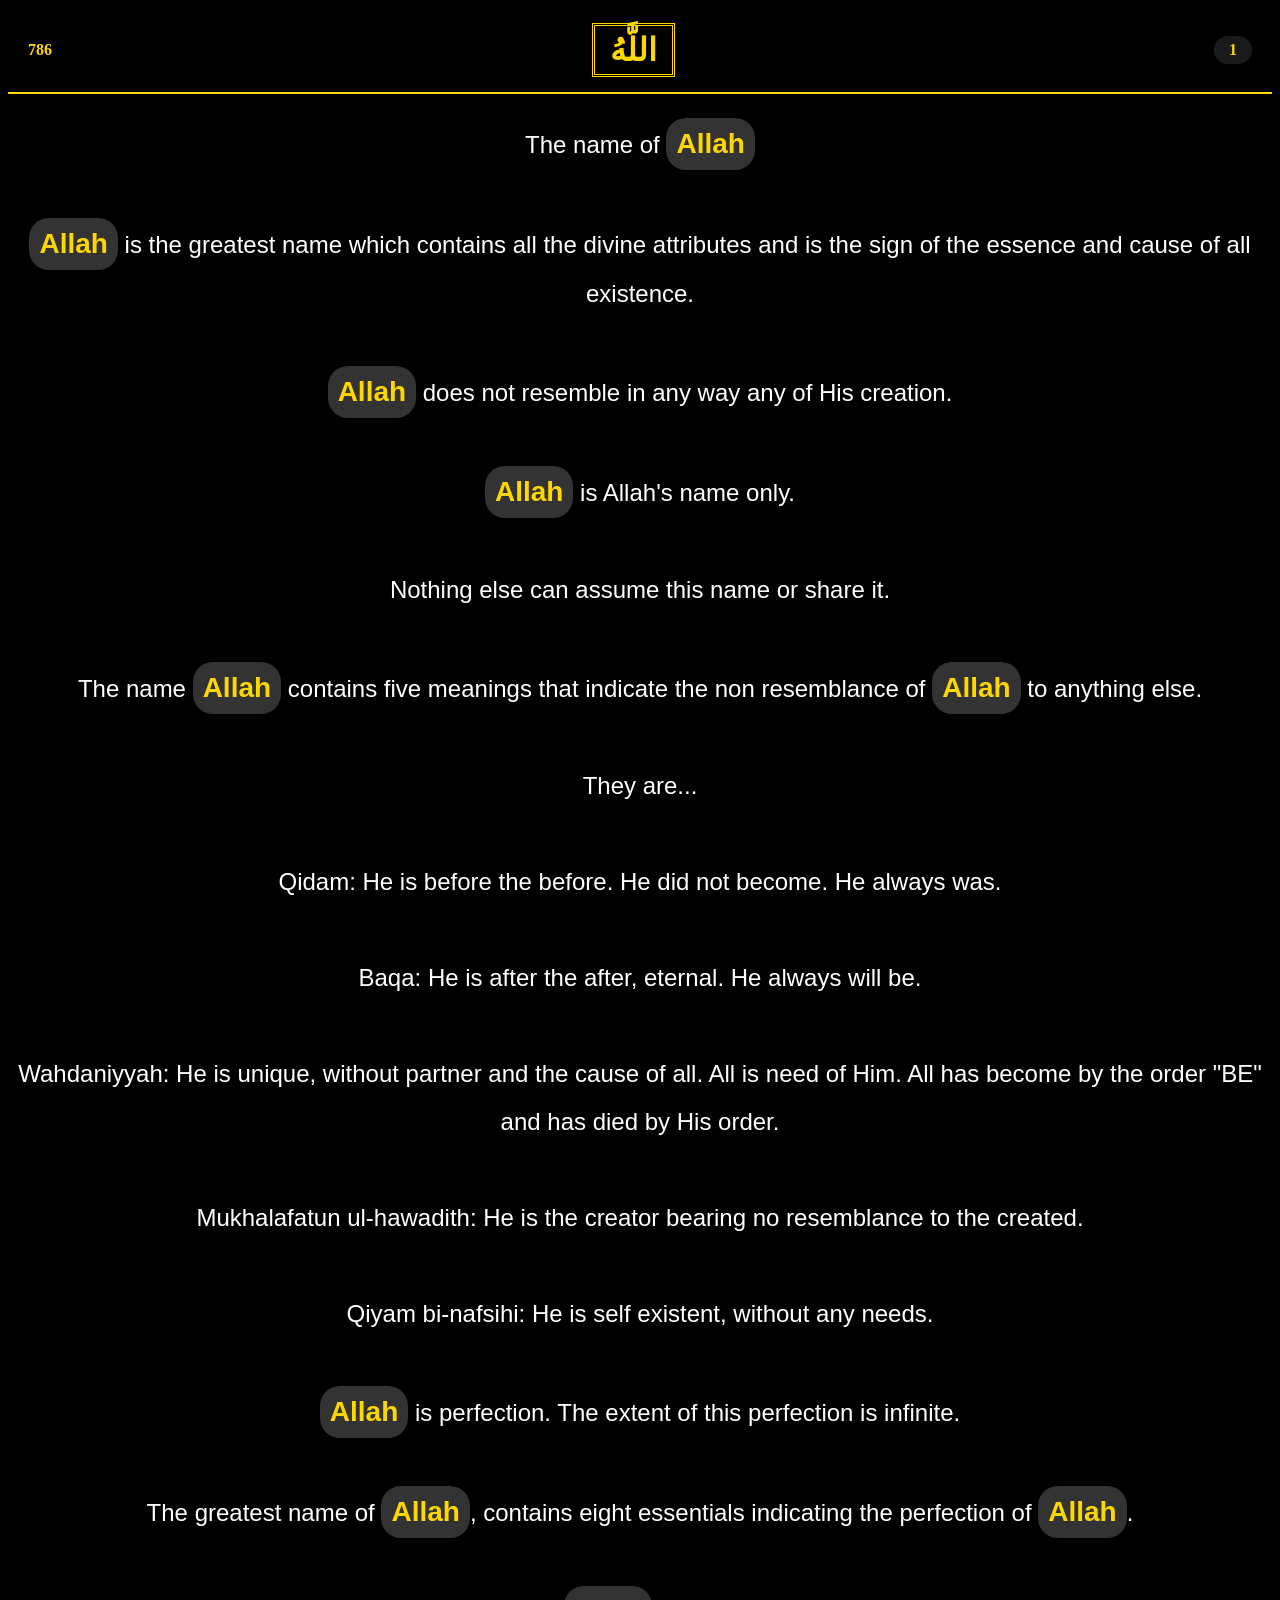
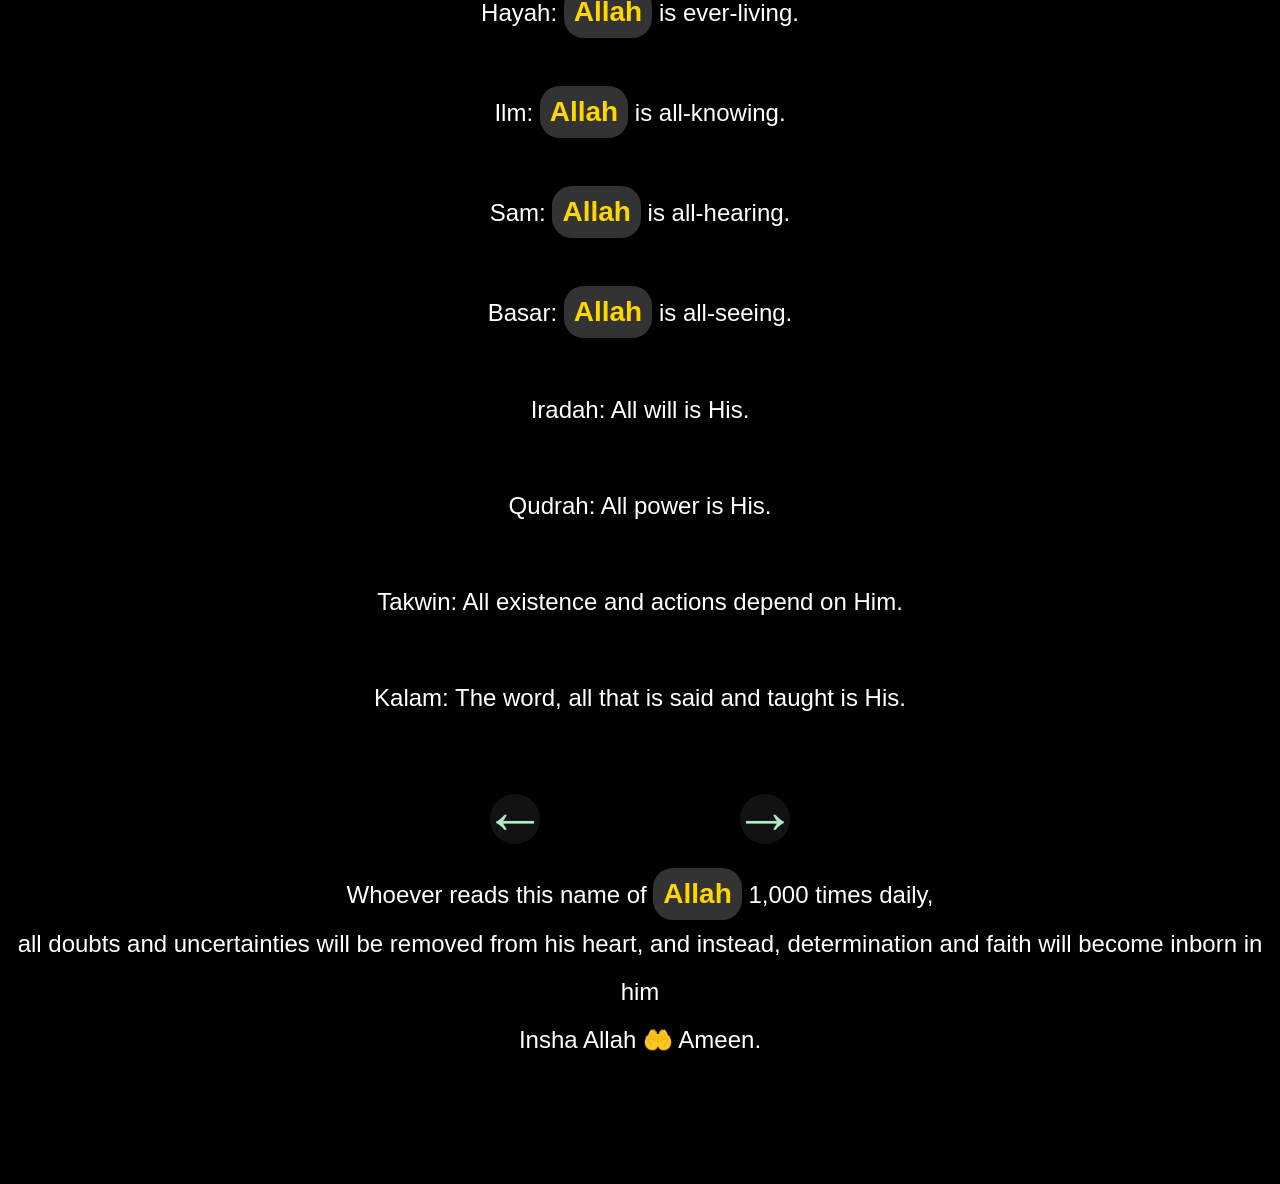
<file: 01.html>
<!DOCTYPE html>
<html lang="en">
<head>

<meta charset="UTF-8">
<meta name="viewport" content="width=device-width, initial-scale=1.0" />
<link rel="stylesheet" href="#" />
    
<title>iqra</title>
    
<style>

body {
background-color: black;
 }
  
.header-link {
font-size: 16px;
text-decoration: none;
color: #ffd700;
font-weight: bold;
 }

.name {
font-size: 32px;
font-weight: bold;
color: #ffd700;
border: 3px double #ffd700;
padding: 5px 15px;
 }

.number {
font-size: 16px;
font-weight: bold;
color: #ffd700;
background: rgba(255,255,255,0.1);
padding: 5px 15px;
border-radius: 25px;
 }

/* Header */
.header-row {
display: flex;
justify-content: space-between;
align-items: center;
padding: 15px 20px;
border-bottom: 2px solid #ffd700;
 }
 
.original {
font-family: "Poppins", sans-serif;
line-height: 2em;
display: inline;
font-size: 16px;
color: white;
 }

.extra {
display: none;
 }

p {
font-family: "Poppins", sans-serif;
line-height: 2em;
/**display: inline;**/
font-size: 24px;
color: white;
text-align: center;
 }

.high1 {
font-size: 28px;
font-weight: bold;
color: #ffd700;
background: #333;
padding: 2px 10px;
border-radius: 20px;
display: inline-block;
 }

.center {
display: flex;
justify-content: center;
align-items: center;
height: 75px;
border: 3px solid #ffd700; 
}
  
.high2 {
font-size: 20px;
font-weight: bold;
color: #ffd700;
background: #333;
padding: 2px 10px;
border-radius: 20px;
display: inline-block;
 }

.high3 {
font-size: 24px;
font-weight: bold;
color: #ffd700;
background: #333;
padding: 2px 10px;
border-radius: 20px;
display: inline-block;
 }

input[type="checkbox"] {
height: 2em;
display: block;
appearance: none;
}
label {
font-family: "Poppins", sans-serif;
position: relative;
padding: 1em;
background-color: #ffd700;
color: black;
cursor: pointer;
border-radius: 0.5em;
}

label:before {
content: "Read More";
}

input[type="checkbox"]:checked ~ label:before {
content: "Read Less";
}

.dots:has(~ input[type="checkbox"]:checked) {
  display: none;
}
.extra:has(~ input[type="checkbox"]:checked) {
  display: inline;
}

 /* Footer */
.footer {
text-align: center;
padding: 15px 20px;
border-top: 1px solid #ddd;
 }

.footer-text {
font-size: 20px;
color: #cbd5e1;
 }

.space1 {
 height: 50px;
}
.space2 {
 width: 150px;
}

/* Arrow Navigation at Top of Center Content */
.nav-arrows {
display: flex;
justify-content: center;
gap: 0px;
margin-bottom: 0px;
 }

.nav-btn {
display: inline-flex;
align-items: center;
justify-content: center;
font-size: 64px;
text-decoration: none;
background: rgba(255,255,255,0.08);
color: #bbf7d0;
width: 50px;
height: 50px;
border-radius: 50%;
transition: all 0.2s ease;
backdrop-filter: blur(4px);
opacity: 0.55;
font-weight: bold;
 }

.nav-btn:hover {
opacity: 1;
background: rgba(255,255,255,0.2);
transform: scale(1.08);
 }

.nav-btn:active {
transform: scale(0.96);
 }

.nav-arrows {
gap: 25px;
 }
  
</style>
 
</head>
<body>

<div class="header-row">
 <a class="header-link" href="https://radio.garden/listen/radio-786-fm-100-4/8Nn9iBqd" target="_blank">786</a>
 <span class="name">اللَّهُ</span>
 <span class="number">1</span>
</div>

<div class="container">

<p>
      
The name of <span class="high1">Allah</span><br><br>

<span class="high1">Allah</span> is the greatest name which contains all the divine attributes
and is the sign of the essence and cause of all existence.<br><br>

<span class="high1">Allah</span> does not resemble in any way any of His creation.<br><br>

<span class="high1">Allah</span> is Allah's name only.<br><br>

Nothing else can assume this name or share it.<br><br>

The name <span class="high1">Allah</span> contains five meanings that indicate the non resemblance of
<span class="high1">Allah</span> to anything else.<br><br>

They are...<br><br>

Qidam: He is before the before. He did not become. He always was.<br><br>

Baqa: He is after the after, eternal. He always will be.<br><br>

Wahdaniyyah: He is unique, without partner and the cause of all. All is need of Him. All
has become by the order "BE" and has died by His order.<br><br>

Mukhalafatun ul-hawadith: He is the creator bearing no resemblance to the created.<br><br>

Qiyam bi-nafsihi: He is self existent, without any needs.<br><br>

<span class="high1">Allah</span> is perfection. The extent of this perfection is infinite.<br><br>

The greatest name of <span class="high1">Allah</span>, contains eight essentials indicating the
perfection of <span class="high1">Allah</span>.<br><br>

Hayah: <span class="high1">Allah</span> is ever-living.<br><br>
Ilm: <span class="high1">Allah</span> is all-knowing.<br><br>
Sam: <span class="high1">Allah</span> is all-hearing.<br><br>
Basar: <span class="high1">Allah</span> is all-seeing.<br><br>
Iradah: All will is His.<br><br>
Qudrah: All power is His.<br><br>
Takwin: All existence and actions depend on Him.<br><br>
Kalam: The word, all that is said and taught is His.<br><br>
</p>

<div class="nav-arrows">
 <a href="03.html" class="nav-btn" id="prevBtn" style="opacity:0.95">←</a>
  <div class="space2"></div>
 <a href="02.html" class="nav-btn" id="nextBtn" style="opacity:0.95">→</a>
</div>



<p>
Whoever reads this name of <span class="high1">Allah</span> 1,000 times daily,<br>
all doubts and uncertainties will be removed from his heart, and instead, determination and 
faith will become inborn in him<br>

Insha Allah 🤲 Ameen.<br><br><br>

</p>

</div>
</body>
</html>
</file>
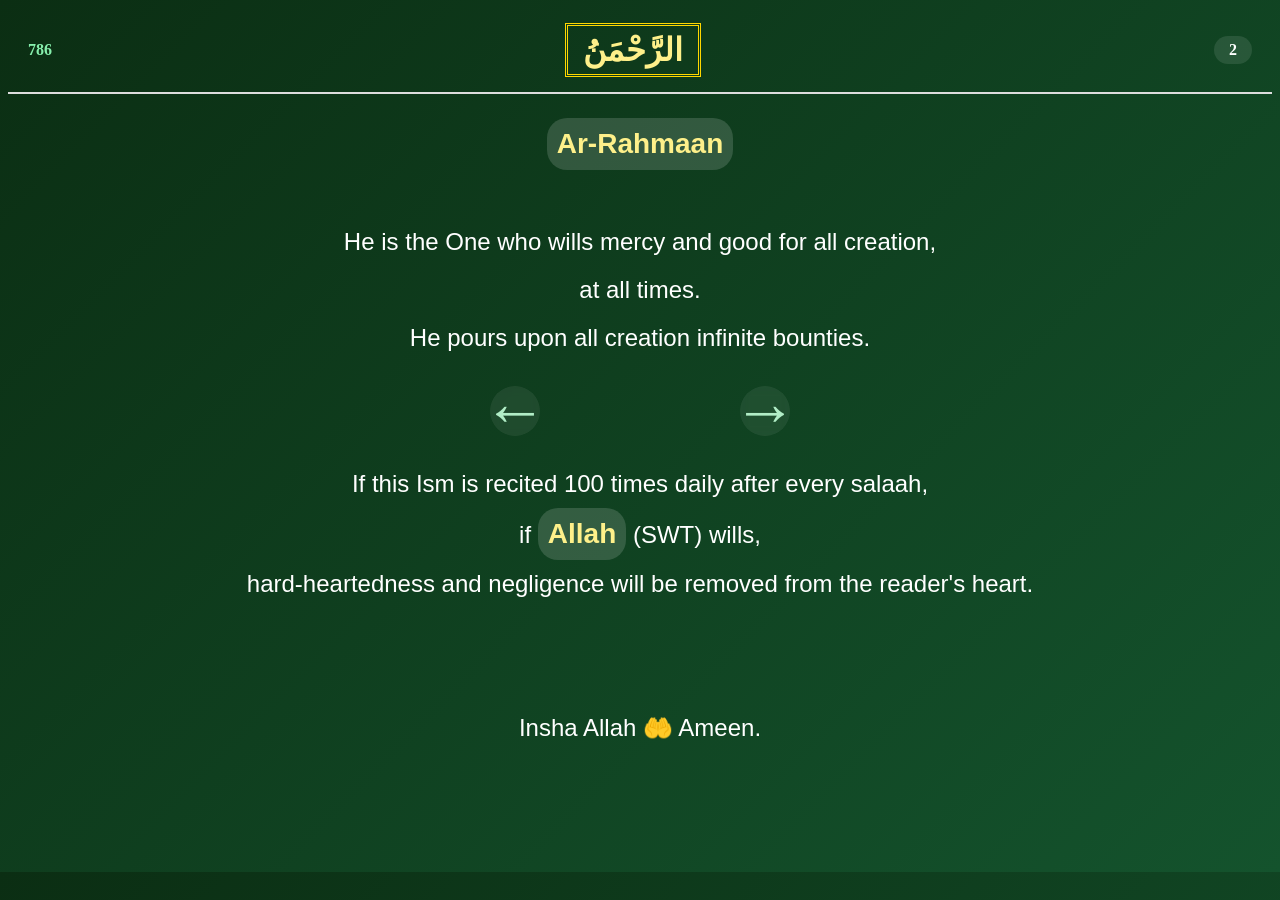
<file: 02.html>
<!DOCTYPE html>
<html lang="en">
<head>

<meta charset="UTF-8">
<meta name="viewport" content="width=device-width, initial-scale=1.0" />
<link rel="stylesheet" href="#" />
    
<title>iqra</title>
    
<style>

body {
background: linear-gradient(135deg, #0b2e13, #14532d);
 }
  
.header-link {
font-size: 16px;
text-decoration: none;
color: #86efac;
font-weight: bold;
 }

.name {
font-size: 32px;
font-weight: bold;
color: #fef08a;
border: 3px double #ffd700;
padding: 5px 15px;
 }

.number {
font-size: 16px;
font-weight: bold;
color: #fff;
background: rgba(255,255,255,0.1);
background: rgba(255,255,255,0.1);
padding: 5px 15px;
border-radius: 25px;
 }

/* Header */
.header-row {
display: flex;
justify-content: space-between;
align-items: center;
padding: 15px 20px;
2px solid #ddd;
border-bottom: 2px solid #ddd;
 }
 
.original {
font-family: "Poppins", sans-serif;
line-height: 2em;
display: inline;
font-size: 16px;
color: white;
 }

.extra {
display: none;
 }

p {
font-family: "Poppins", sans-serif;
line-height: 2em;
/**display: inline;**/
font-size: 24px;
color: white;
text-align: center;
 }

.high1 {
font-size: 28px;
font-weight: bold;
color: #fef08a;
background: rgba(255,255,255,0.15);
padding: 2px 10px;
border-radius: 20px;
display: inline-block;
 }

.center {
display: flex;
justify-content: center;
align-items: center;
height: 75px;
border: 3px solid #ffd700; 
}
  
.high2 {
font-size: 20px;
font-weight: bold;
color: #ffd700;
background: #333;
padding: 2px 10px;
border-radius: 20px;
display: inline-block;
 }

.high3 {
font-size: 24px;
font-weight: bold;
color: #ffd700;
background: #333;
padding: 2px 10px;
border-radius: 20px;
display: inline-block;
 }

input[type="checkbox"] {
height: 2em;
display: block;
appearance: none;
}
label {
font-family: "Poppins", sans-serif;
position: relative;
padding: 1em;
background-color: #ffd700;
color: black;
cursor: pointer;
border-radius: 0.5em;
}

label:before {
content: "Read More";
}

input[type="checkbox"]:checked ~ label:before {
content: "Read Less";
}

.dots:has(~ input[type="checkbox"]:checked) {
  display: none;
}
.extra:has(~ input[type="checkbox"]:checked) {
  display: inline;
}

 /* Footer */
.footer {
text-align: center;
padding: 15px 20px;
border-top: 1px solid #ddd;
 }

.footer-text {
font-size: 20px;
color: #cbd5e1;
 }

.space1 {
 height: 50px;
}
.space2 {
 width: 150px;
}

/* Arrow Navigation at Top of Center Content */
.nav-arrows {
display: flex;
justify-content: center;
gap: 0px;
margin-bottom: 0px;
 }

.nav-btn {
display: inline-flex;
align-items: center;
justify-content: center;
font-size: 64px;
text-decoration: none;
background: rgba(255,255,255,0.08);
color: #bbf7d0;
width: 50px;
height: 50px;
border-radius: 50%;
transition: all 0.2s ease;
backdrop-filter: blur(4px);
opacity: 0.55;
font-weight: bold;
 }

.nav-btn:hover {
opacity: 1;
background: rgba(255,255,255,0.2);
transform: scale(1.08);
 }

.nav-btn:active {
transform: scale(0.96);
 }

.nav-arrows {
gap: 25px;
 }
  
</style>
 
</head>
<body>

<div class="header-row">
 <a class="header-link" href="https://radio.garden/listen/radio-786-fm-100-4/8Nn9iBqd" target="_blank">786</a>
 <span class="name">الرَّحْمَنُ</span>
 <span class="number">2</span>
</div>

<div class="container">

<p>
      
<span class="high1">Ar-Rahmaan</span><br><br>

He is the One who wills mercy and good for all creation,<br>
at all times.<br>

He pours upon all creation infinite bounties.<br>

<div class="nav-arrows">
 <a href="01.html" class="nav-btn" id="prevBtn" style="opacity:0.95">←</a>
  <div class="space2"></div>
 <a href="03.html" class="nav-btn" id="nextBtn" style="opacity:0.95">→</a>
</div>

<p>

If this Ism is recited 100 times daily after every salaah,<br>
if <span class="high1">Allah</span> (SWT) wills,<br>
hard-heartedness and negligence
will be removed from the reader's heart.<br><br><br>

Insha Allah 🤲 Ameen.<br><br><br>    

</p>

</div>

</body>
</html>
</file>
